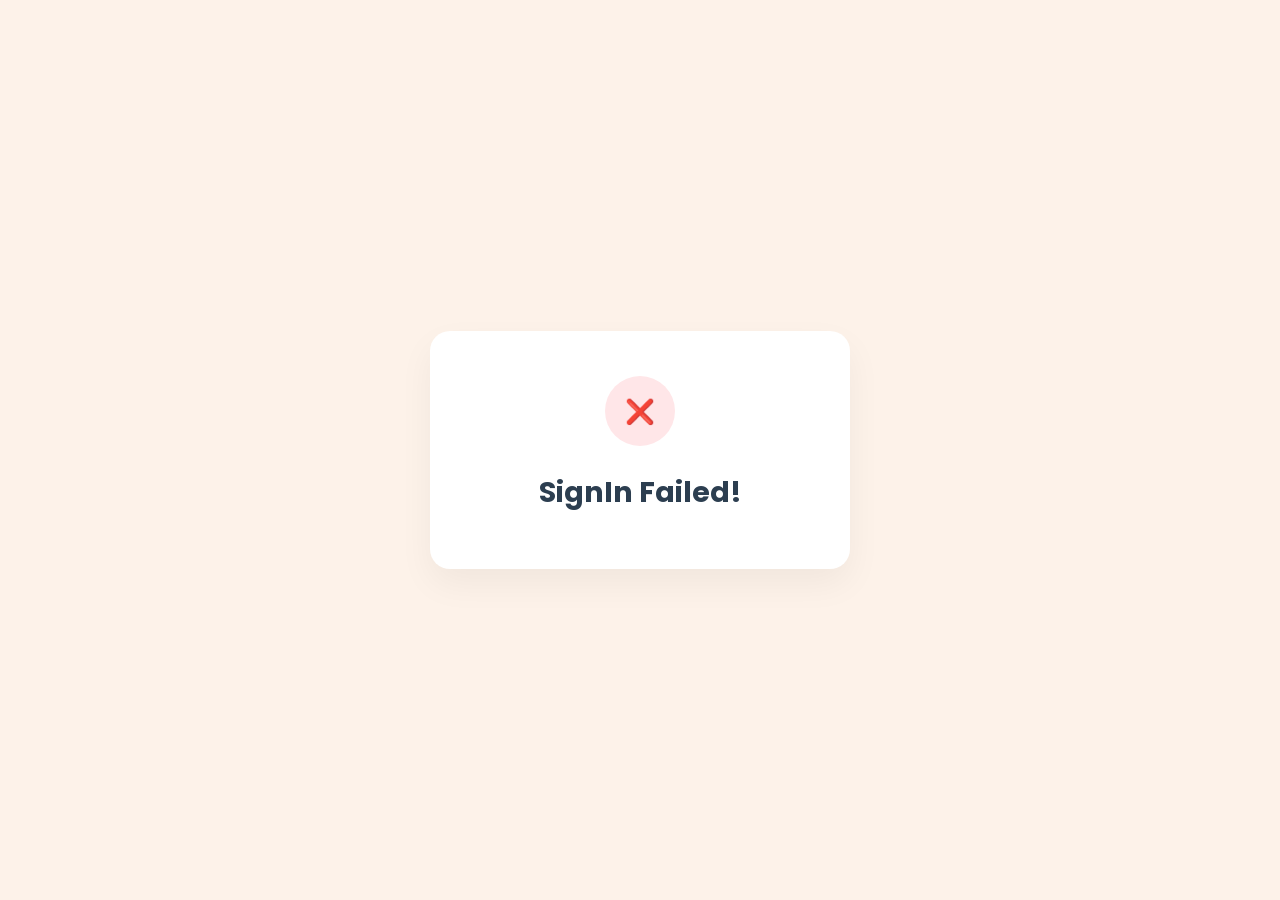
<file: delivery/Templates/fail.html>
<!DOCTYPE html>
<html lang="en">
<head>
    <meta charset="UTF-8">
    <meta name="viewport" content="width=device-width, initial-scale=1.0">
    <title>Sign Failed</title>
    <style>
        @import url('https://fonts.googleapis.com/css2?family=Poppins:wght@400;600;700&display=swap');
* {
    margin: 0;
    padding: 0;
    box-sizing: border-box;
    font-family: 'Poppins', sans-serif;
}
body {
    background: #fdf2e9; /* Warm foodie background */
    min-height: 100vh;
    display: flex;
    justify-content: center;
    align-items: center;
    padding: 20px;
}
.error-card {
    background: #ffffff;
    width: 100%;
    max-width: 420px;
    padding: 45px 30px;
    border-radius: 20px;
    text-align: center;
    box-shadow: 0 15px 35px rgba(0, 0, 0, 0.05);
}
.icon-circle {
    width: 70px;
    height: 70px;
    background: #ffe6e8;
    border-radius: 50%;
    display: flex;
    justify-content: center;
    align-items: center;
    margin: 0 auto 25px;
}
.icon-circle span {
    font-size: 24px;
    color: #ff4757; /* Tomato red */
}
h1 {
    font-size: 1.8rem;
    font-weight: 700;
    color: #2c3e50;
    margin-bottom: 10px;
}
p {
    font-size: 0.95rem;
    color: #7f8c8d;
    margin-bottom: 35px;
    line-height: 1.5;
}
    </style>
</head>
<div class="error-card">
        <div class="icon-circle">
            <span>&#10060;</span>
        </div>
        <h1>SignIn Failed!</h1>
    </div>
</body>
</html>
</file>
